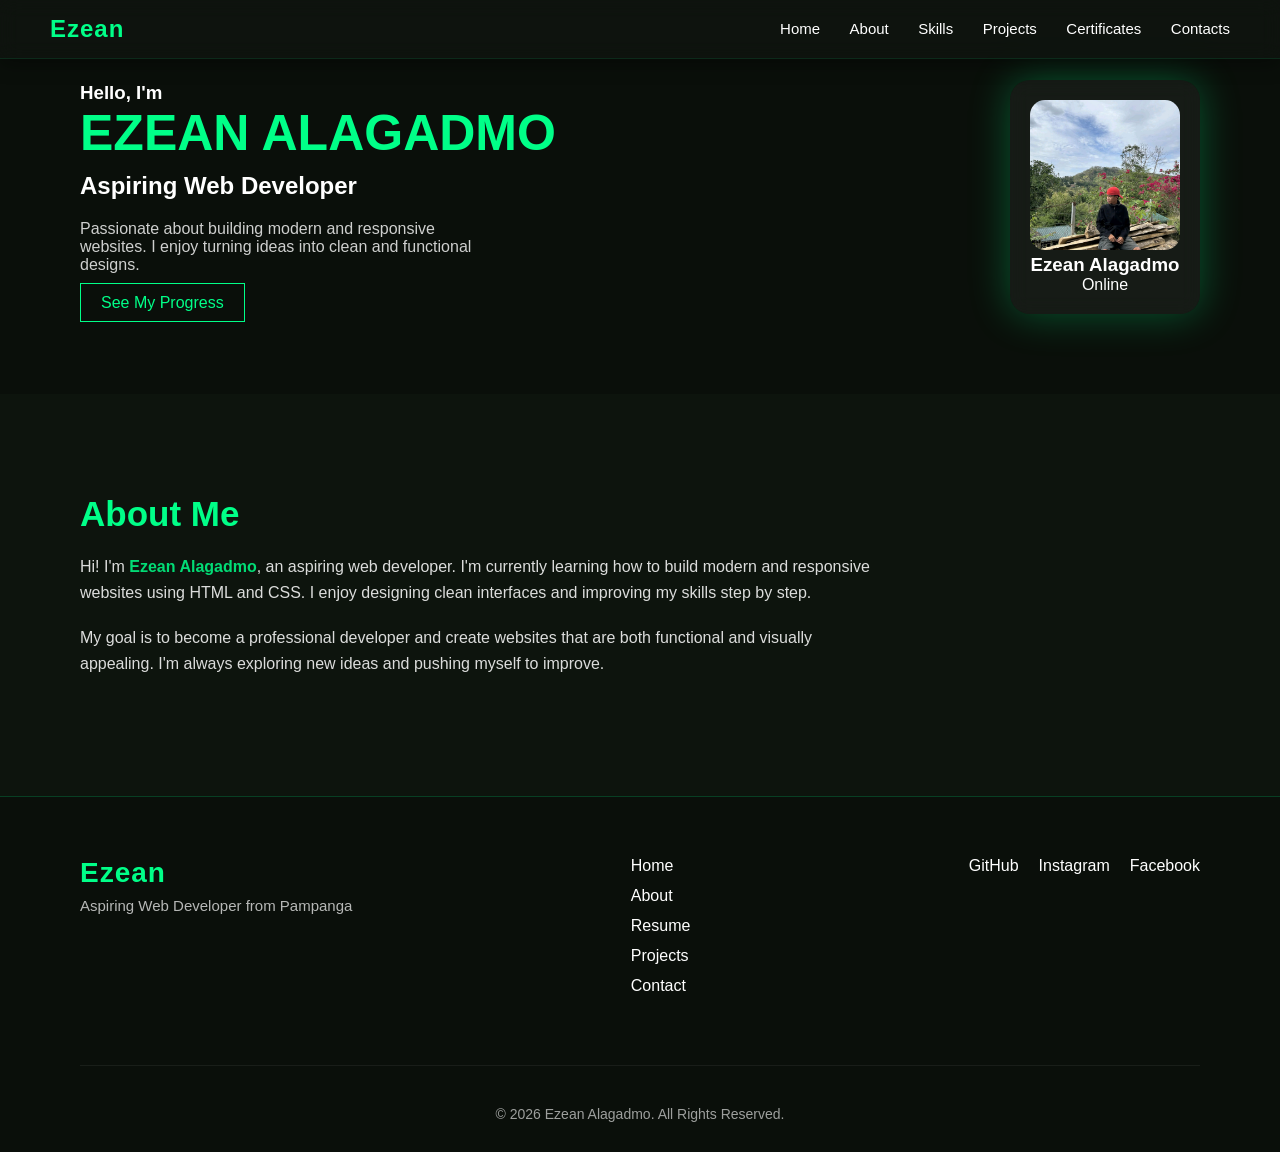
<file: index.html>
<!DOCTYPE html>
<html lang="en">
<head>
    <meta charset="UTF-8">
    <meta name="viewport" content="width=device-width, initial-scale=1.0">
    <title>Ezean Alagadmo | Aspiring Web Developer</title>
    <link rel="stylesheet" href="style.css">
    <link rel="stylesheet" href="navbar.css">
</head>
<body>

    <!-- NAVBAR -->
    <nav>
        <h2 class="logo">Ezean</h2>
        <div class="menu">
            <a href="index.html">Home</a>
            <a href="about.html">About</a>
            <a href="skills.html">Skills</a>
            <a href="projects.html">Projects</a>
            <a href="certificate.html">Certificates</a>
            <a href="contact.html">Contacts</a>
        </div>
    </nav>

    <!-- hero section -->
    <section class="hero">
        <div class="left">
            <h3>Hello, I'm</h3> 
            <h1>EZEAN ALAGADMO</h1>
            <h2>Aspiring Web Developer</h2>
            <p>
                Passionate about building modern and responsive websites.
                I enjoy turning ideas into clean and functional designs.
            </p>
            <a href="MyProgress.html" class="btn">See My Progress</a>
        </div>

        <div class="right">
            <div class="card">
                <img src="picture/EZean pic" alt="Ezean Alagadmo profile">
                <h3>Ezean Alagadmo</h3>
                <p>Online</p>
            </div>
        </div>
    </section>


    <section class="about">
        <div class="about-container">
            <h2>About Me</h2>
            <p>
                Hi! I'm <span>Ezean Alagadmo</span>, an aspiring web developer.
                I'm currently learning how to build modern and responsive websites
                using HTML and CSS. I enjoy designing clean interfaces and improving
                my skills step by step.
            </p>

            <p>
                My goal is to become a professional developer and create websites
                that are both functional and visually appealing. I'm always exploring
                new ideas and pushing myself to improve.
            </p>
        </div>
    </section>

        <!-- FOOTER -->
    <footer>
        <div class="footer-container">
            <div class="footer-left">
                <h2 class="logo">Ezean</h2>
                <p>Aspiring Web Developer from Pampanga</p>
            </div>
            
            <div class="footer-links">
            <a href="index.html">Home</a>
            <a href="about.html">About</a>
            <a href="resume.html">Resume</a>
            <a href="project.html">Projects</a>
            <a href="contact.html">Contact</a>
            </div>

            <div class="footer-social">
                <a href="#" target="_blank">GitHub</a>
                <a href="https://www.instagram.com/" target="_blank">Instagram</a>
                <a href="https://www.facebook.com/ezean.alagadmo.2024/" target="_blank">Facebook</a>
            </div>

            <div class="footer-bottom">
                <p>&copy; 2026 Ezean Alagadmo. All Rights Reserved.</p>
            </div>
        </div>
    </footer>
</body>
</html>
</file>
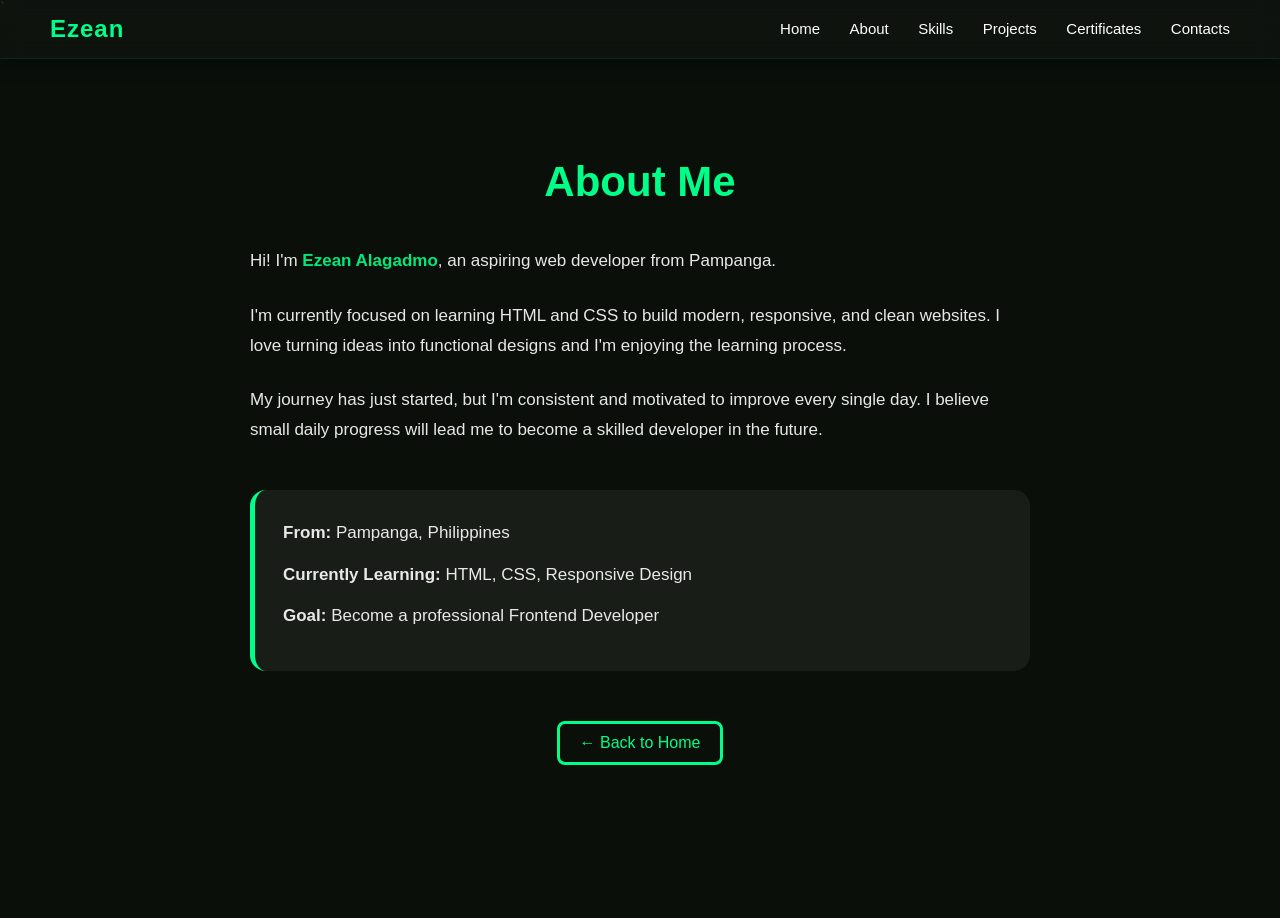
<file: about.html>
<!DOCTYPE html>
<html lang="en">
<head>
    <meta charset="UTF-8">
    <meta name="viewport" content="width=device-width, initial-scale=1.0">
    <title>About Me - Ezean Alagadmo</title>
    <link rel="stylesheet" href="navbar.css">`
    <link rel="stylesheet" href="about.css">
</head>
<body>

      <!-- NAVBAR -->
    <nav>
        <h2 class="logo">Ezean</h2>
        <div class="menu">
            <a href="index.html">Home</a>
            <a href="about.html">About</a>
            <a href="skills.html">Skills</a>
            <a href="projects.html">Projects</a>
            <a href="certificate.html">Certificates</a>
            <a href="contact.html">Contacts</a>
        </div>
    </nav>

    <section class="about-page">
        <div class="about-container">
            <h1>About Me</h1>
            
            <p>
                Hi! I'm <span>Ezean Alagadmo</span>, an aspiring web developer from Pampanga.
            </p>

            <p>
                I'm currently focused on learning HTML and CSS to build modern, responsive, and clean websites. 
                I love turning ideas into functional designs and I'm enjoying the learning process.
            </p>

            <p>
                My journey has just started, but I'm consistent and motivated to improve every single day. 
                I believe small daily progress will lead me to become a skilled developer in the future.
            </p>

            <div class="info-box">
                <p><strong>From:</strong> Pampanga, Philippines</p>
                <p><strong>Currently Learning:</strong> HTML, CSS, Responsive Design</p>
                <p><strong>Goal:</strong> Become a professional Frontend Developer</p>
            </div>

            <a href="index.html" class="btn back-btn">← Back to Home</a>
        </div>
    </section>

</body>
</html>
</file>
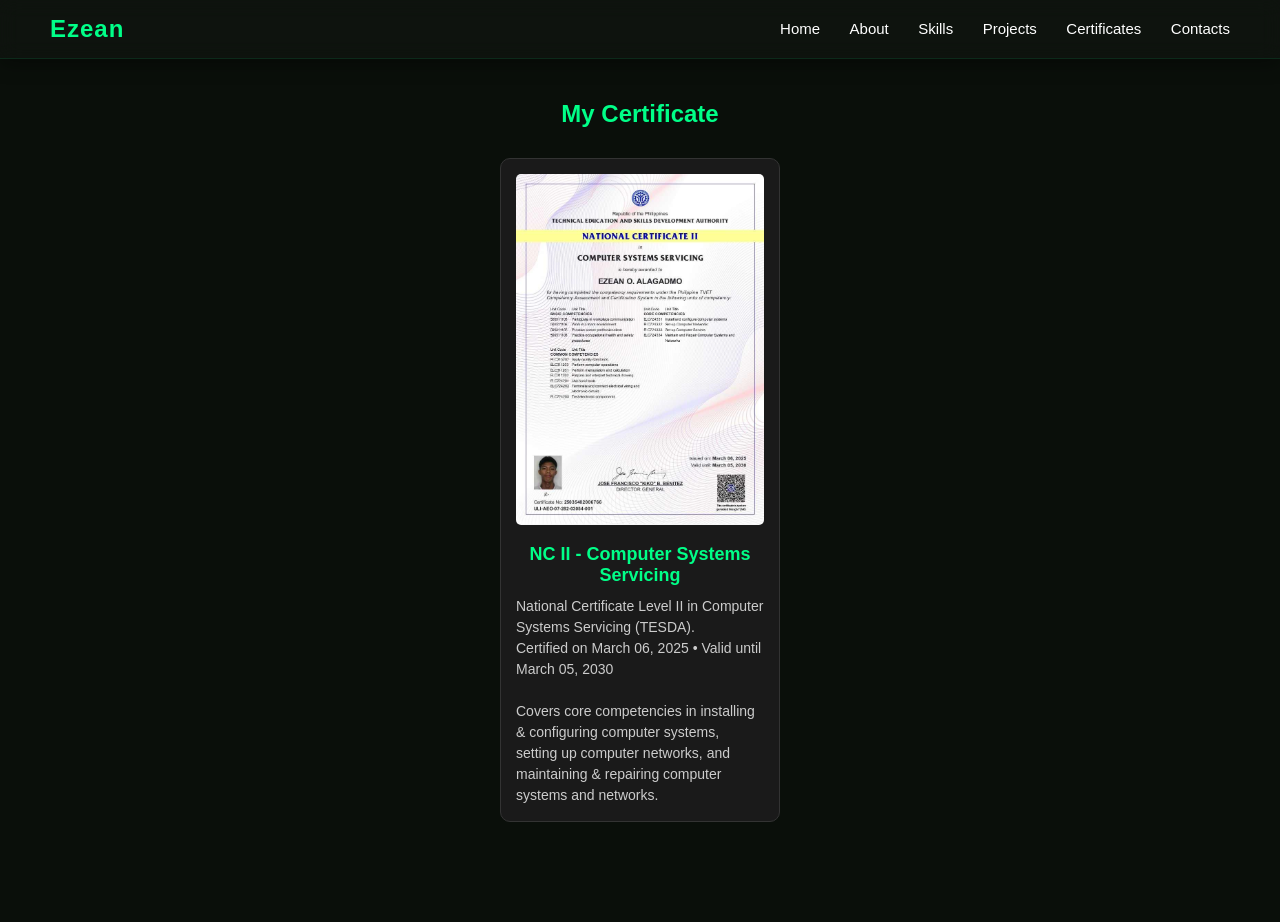
<file: certificate.html>
<!DOCTYPE html>
<html lang="en">
<head>
    <meta charset="UTF-8">
    <meta name="viewport" content="width=device-width, initial-scale=1.0">
    <title>Certificates - Ezean</title>
    <link rel="stylesheet" href="certificate.css">
    <link rel="stylesheet" href="navbar.css">
</head>
<body>

    <!-- NAVBAR -->
    <nav>
        <h2 class="logo">Ezean</h2>
        <div class="menu">
            <a href="index.html">Home</a>
            <a href="about.html">About</a>
            <a href="skills.html">Skills</a>
            <a href="projects.html">Projects</a>
            <a href="certificate.html">Certificates</a>
            <a href="contact.html">Contacts</a>
        </div>
    </nav>

    <section class="certificates">
    <h2>My Certificate</h2>

    <div class="cert-container">

        <div class="cert-card">
    <img src="picture/nc2.jpg" alt="NC II Certificate">
    <h3>NC II - Computer Systems Servicing</h3>
    <p>
        National Certificate Level II in Computer Systems Servicing (TESDA).<br>
        Certified on March 06, 2025 • Valid until March 05, 2030<br><br>
        Covers core competencies in installing & configuring computer systems, setting up computer networks, and maintaining & repairing computer systems and networks.
    </p>
</div>

    </div>
</section>
</body>
</html>
</file>
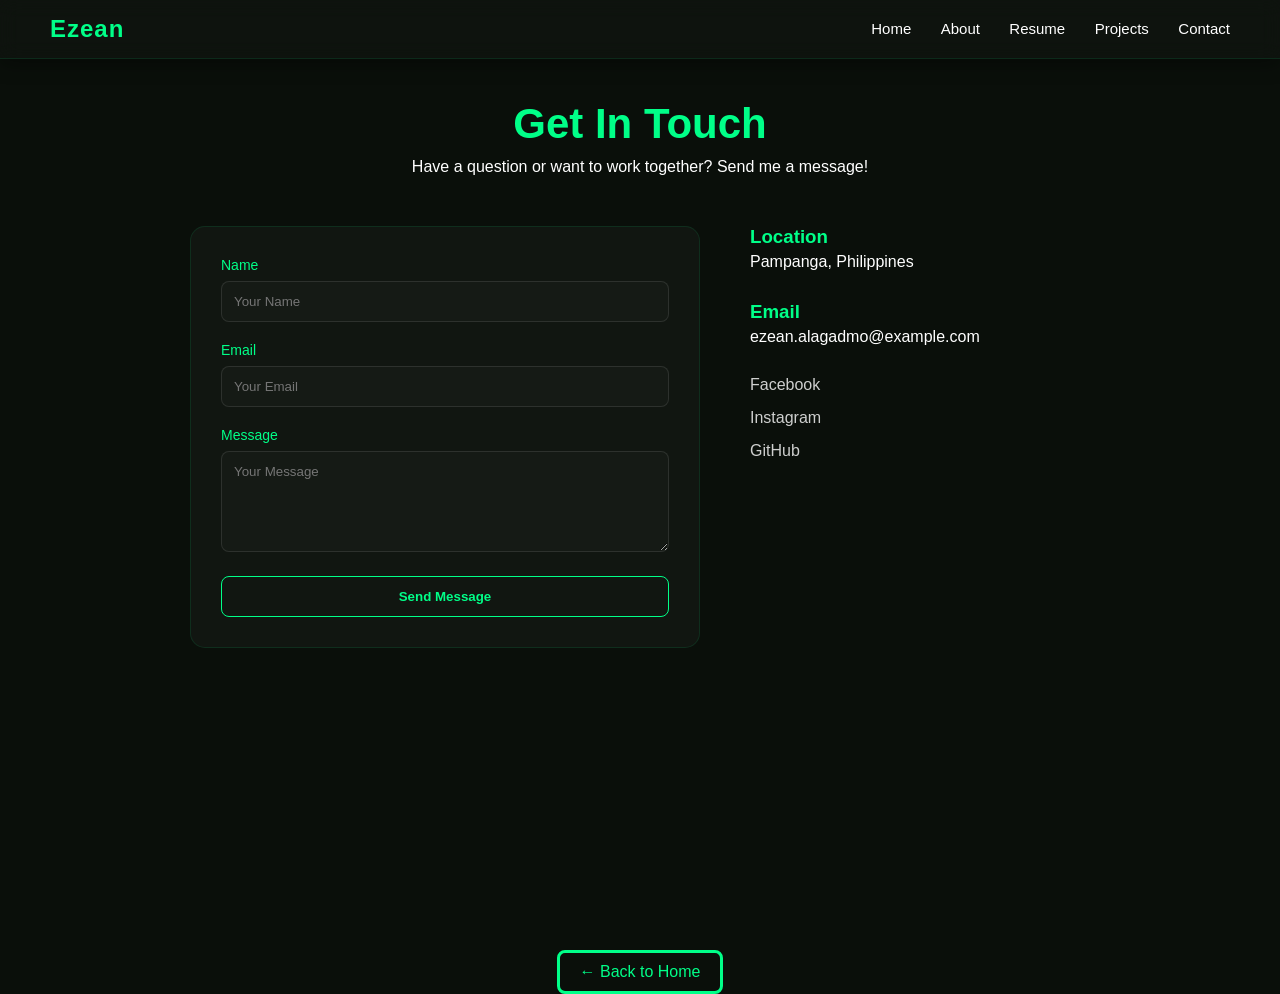
<file: contact.html>
<!DOCTYPE html>
<html lang="en">
<head>
    <meta charset="UTF-8">
    <meta name="viewport" content="width=device-width, initial-scale=1.0">
    <title>Contact Me | Ezean Alagadmo</title>
    <link rel="stylesheet" href="navbar.css">
    <link rel="stylesheet" href="contact.css">
</head>
<body>

    <!-- navbar -->
    <nav>
        <h2 class="logo">Ezean</h2>
        <div class="menu">
            <a href="index.html">Home</a>
            <a href="about.html">About</a>
            <a href="resume.html">Resume</a>
            <a href="project.html">Projects</a>
            <a href="contact.html">Contact</a>
        </div>
    </nav>

    <section class="contact-page">
        <div class="contact-container">
            <div class="contact-header">
                <h1>Get In Touch</h1>
                <p>Have a question or want to work together? Send me a message!</p>
            </div>

            <div class="contact-content">
                <form action="#" class="contact-form">
                    <div class="input-group">
                        <label>Name</label>
                        <input type="text" placeholder="Your Name" required>
                    </div>
                    <div class="input-group">
                        <label>Email</label>
                        <input type="email" placeholder="Your Email" required>
                    </div>
                    <div class="input-group">
                        <label>Message</label>
                        <textarea rows="5" placeholder="Your Message" required></textarea>
                    </div>
                    <button type="submit" class="contact-btn">Send Message</button>
                </form>

                <div class="contact-info">
                    <div class="info-item">
                        <h3>Location</h3>
                        <p>Pampanga, Philippines</p>
                    </div>
                    <div class="info-item">
                        <h3>Email</h3>
                        <p>ezean.alagadmo@example.com</p>
                    </div>
                    <div class="social-links">
                        <a href="https://www.facebook.com/ezean.alagadmo.2024/" target="_blank">Facebook</a>
                        <a href="https://www.instagram.com/" target="_blank">Instagram</a>
                        <a href="#" target="_blank">GitHub</a>
                    </div>
                </div>  
            </div>
        </div>
    </section>

    </div>
    <a href="index.html" class="btn back-btn">← Back to Home</a>
    </div>
</body>
</html>
</file>
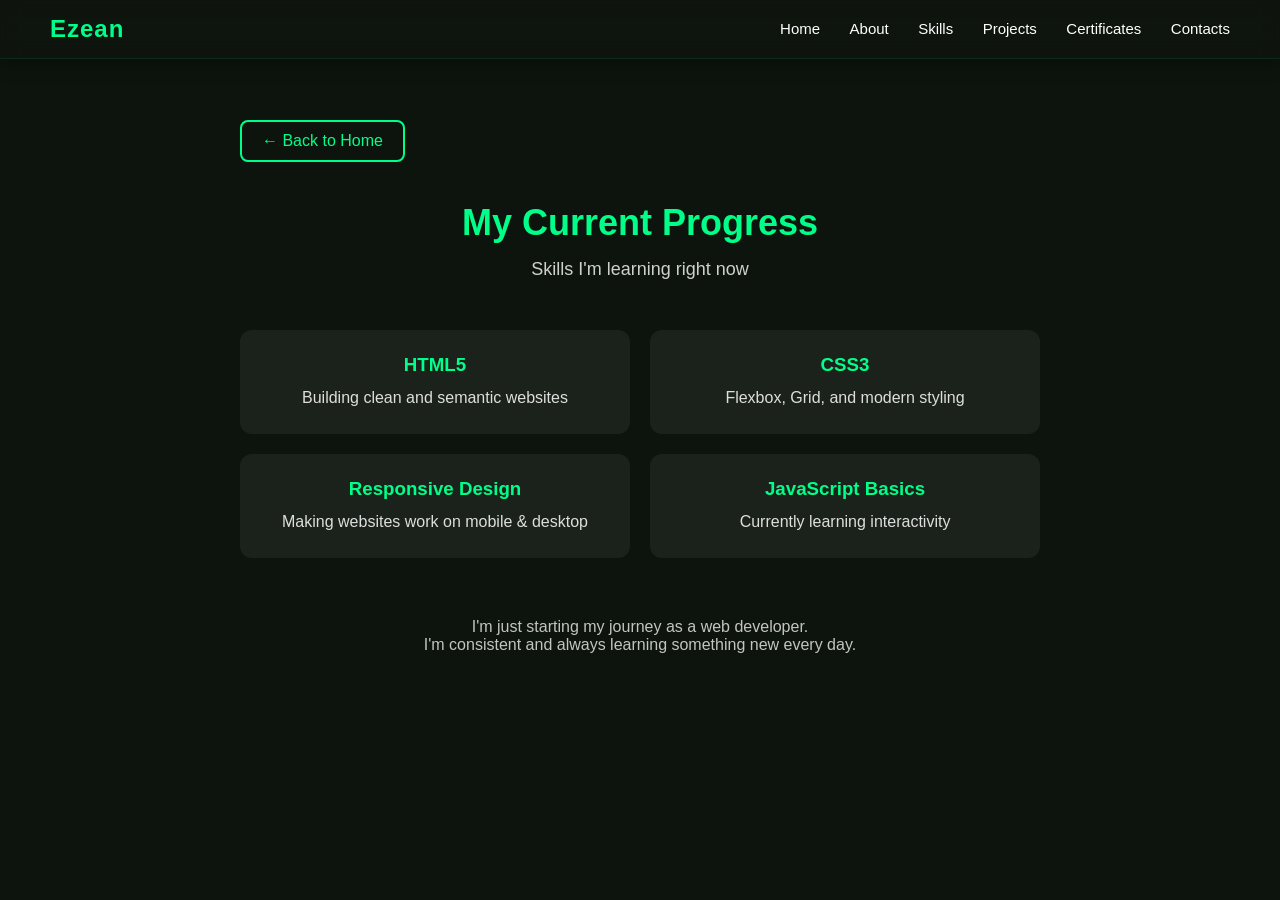
<file: MyProgress.html>
<!DOCTYPE html>
<html lang="en">
<head>
    <meta charset="UTF-8">
    <meta name="viewport" content="width=device-width, initial-scale=1.0">
    <title>Document</title>
    <link rel="stylesheet" href="navbar.css">
    <link rel="stylesheet" href="myprogress.css">
</head>
<body>
    
       <!-- NAVBAR -->
    <nav>
        <h2 class="logo">Ezean</h2>
        <div class="menu">
            <a href="index.html">Home</a>
            <a href="about.html">About</a>
            <a href="skills.html">Skills</a>
            <a href="projects.html">Projects</a>
            <a href="certificate.html">Certificates</a>
            <a href="contact.html">Contacts</a>
        </div>
    </nav>
    
    <!-- MY PROGRESS SECTION -->
<section id="progress" class="progress-section">
    <div class="section-container">
        
        <!-- Back Button -->
        <a href="index.html" class="back-button">
            ← Back to Home
        </a>

        <h2>My Current Progress</h2>
        <p class="section-subtitle">Skills I'm learning right now</p>

        <div class="skills-grid">
            <div class="skill-card">
                <h3>HTML5</h3>
                <p>Building clean and semantic websites</p>
            </div>
            <div class="skill-card">
                <h3>CSS3</h3>
                <p>Flexbox, Grid, and modern styling</p>
            </div>
            <div class="skill-card">
                <h3>Responsive Design</h3>
                <p>Making websites work on mobile & desktop</p>
            </div>
            <div class="skill-card">
                <h3>JavaScript Basics</h3>
                <p>Currently learning interactivity</p>
            </div>
        </div>

        <p class="progress-note">
            I'm just starting my journey as a web developer.<br>
            I'm consistent and always learning something new every day.
        </p>
    </div>
</section>
</body>
</html>
</file>
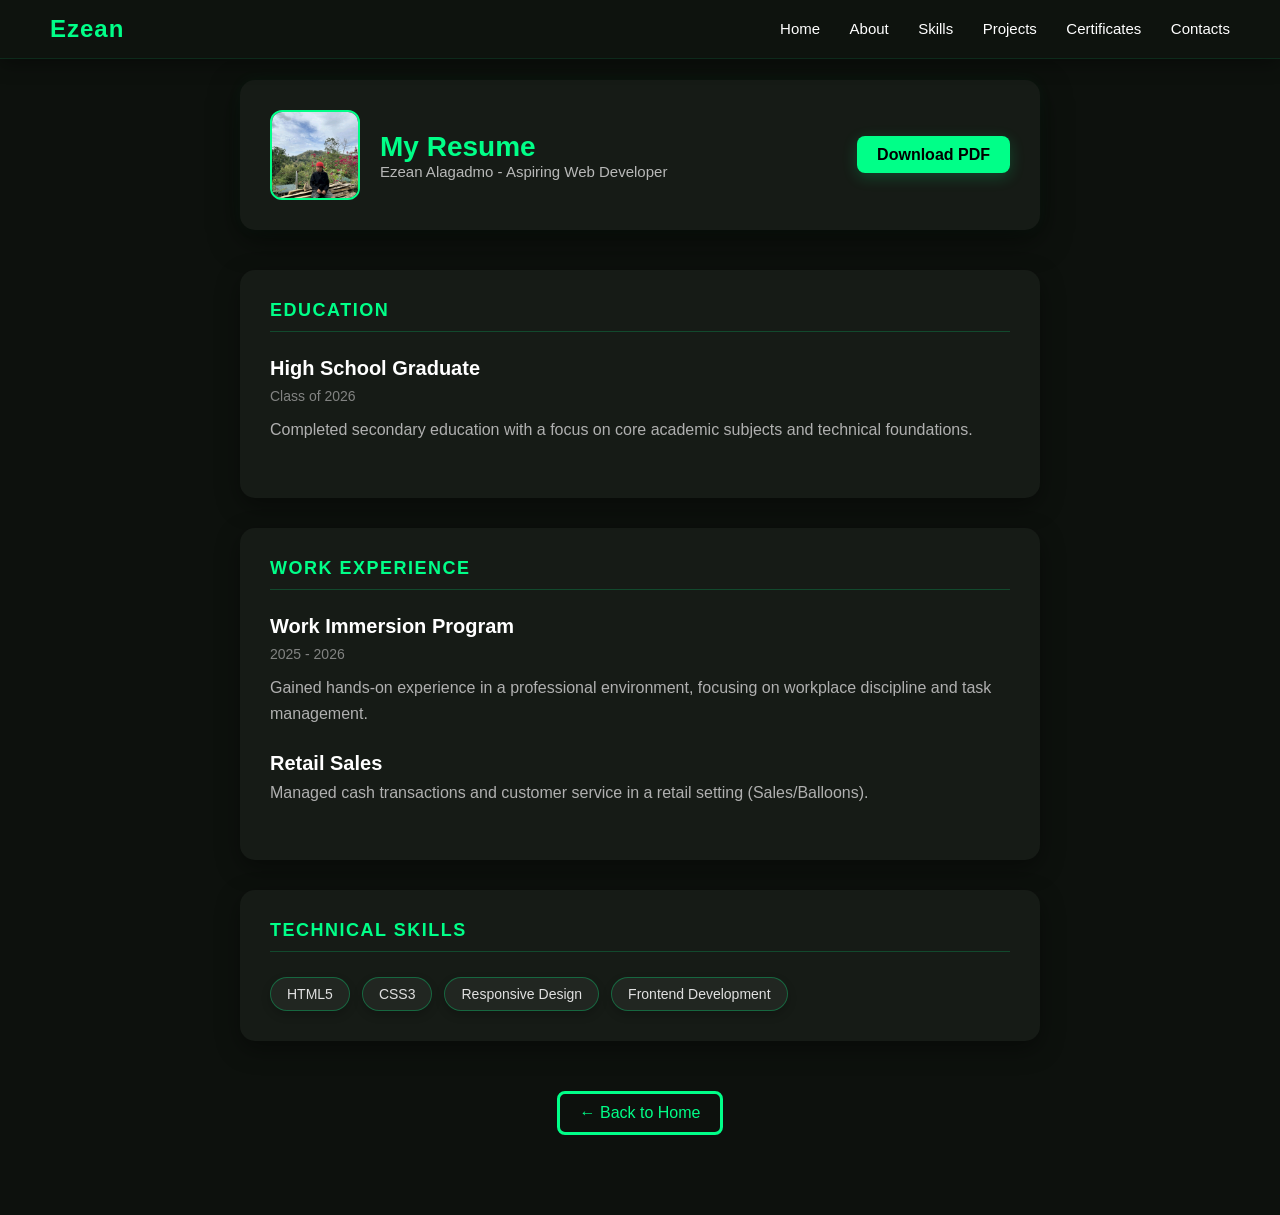
<file: resume.html>
<!DOCTYPE html>
<html lang="en">
<head>
    <meta charset="UTF-8">
    <meta name="viewport" content="width=device-width, initial-scale=1.0">
    <title>Resume | Ezean Alagadmo</title>
    <link rel="stylesheet" href="navbar.css">
    <link rel="stylesheet" href="resume.css">
</head>
<body>

    <!-- NAVBAR -->
    <nav>
        <h2 class="logo">Ezean</h2>
        <div class="menu">
            <a href="index.html">Home</a>
            <a href="about.html">About</a>
            <a href="skills.html">Skills</a>
            <a href="projects.html">Projects</a>
            <a href="certificate.html">Certificates</a>
            <a href="contact.html">Contacts</a>
        </div>
    </nav>

    <section class="resume-page">
        <div class="resume-container">
<header class="resume-header">
                <div class="header-left">
                    <img src="picture/EZean pic" alt="Ezean Alagadmo" class="resume-profile-pic">
                    <div class="header-info">
                        <h1>My Resume</h1>
                        <p>Ezean Alagadmo - Aspiring Web Developer</p>
                    </div>
                </div>
                <div class="header-right">
                    <a href="#" class="download-btn">Download PDF</a>
                </div>
            </header>

            <div class="resume-section">
                <h2>Education</h2>
                <div class="resume-item">
                    <h3>High School Graduate</h3>
                    <p class="date">Class of 2026</p>
                    <p>Completed secondary education with a focus on core academic subjects and technical foundations.</p>
                </div>
            </div>

            <div class="resume-section">
                <h2>Work Experience</h2>
                <div class="resume-item">
                    <h3>Work Immersion Program</h3>
                    <p class="date">2025 - 2026</p>
                    <p>Gained hands-on experience in a professional environment, focusing on workplace discipline and task management.</p>
                </div>
                <div class="resume-item">
                    <h3>Retail Sales</h3>
                    <p>Managed cash transactions and customer service in a retail setting (Sales/Balloons).</p>
                </div>
            </div>

            <div class="resume-section">
                <h2>Technical Skills</h2>
                <div class="skills-list">
                    <span>HTML5</span>
                    <span>CSS3</span>
                    <span>Responsive Design</span>
                    <span>Frontend Development</span>
                </div>
            </div>
        </div>
    </section>
    
    </div>
    <a href="index.html" class="btn back-btn">← Back to Home</a>
    </div>
</body>
</html>
</file>
<file: style.css>
* {
    margin: 0;
    padding: 0;
    box-sizing: border-box;
    font-family: Arial, sans-serif;
}

body {
    background: #0a0f0a;
    color: white;
    
}

.logo {
    color: #00ff88;
}

.menu a {
    margin-left: 20px;
    text-decoration: none;
    color: white;
    transition: 0.3s;
}

.menu a:hover {
    color: #00ff88;
}


/* HERO */
.hero {
    display: flex;
    justify-content: space-between;
    align-items: center;
    padding: 80px;
    background: linear-gradient(rgba(10, 15, 10, 0.75), rgba(10, 15, 10, 0.85)), 
                url('https://static.vecteezy.com/system/resources/thumbnails/017/798/493/small/dark-abstract-green-light-background-with-hexagon-mesh-pattern-decoration-vector.jpg') center/cover no-repeat;
}

/* LEFT */
.left h1 {
    font-size: 50px;
    color: #00ff88;
}

.left h2 {
    margin: 10px 0;
}

.left p {
    max-width: 400px;
    margin: 20px 0;
    opacity: 0.8;
}

.btn {
    padding: 10px 20px;
    border: 1px solid #00ff88;
    color: #00ff88;
    text-decoration: none;
    transition: 0.3s;
}

.btn:hover {
    background: #00ff88;
    color: black;
}

/* RIGHT CARD */
.card {
    background: rgba(255,255,255,0.05);
    padding: 20px;
    border-radius: 20px;
    backdrop-filter: blur(10px);
    text-align: center;
    box-shadow: 0 0 40px rgba(0,255,136,0.3);
}

.card img {
    width: 150px;
    border-radius: 15px;
}

/* ABOUT SECTION */
.about {
    padding: 100px 80px;
    background: #0d140d;
}

.about-container {
    max-width: 800px;
}

.about h2 {
    font-size: 35px;
    color: #00ff88;
    margin-bottom: 20px;
}

.about p {
    margin-bottom: 20px;
    line-height: 1.6;
    opacity: 0.85;
}

.about span {
    color: #00ff88;
    font-weight: bold;
}


/* ========== FOOTER ========== */
footer {
    background: #0a0f0a;
    padding: 60px 80px 30px;
    border-top: 1px solid rgba(0, 255, 136, 0.2);
}

.footer-container {
    max-width: 1200px;
    margin: 0 auto;
    display: flex;
    flex-wrap: wrap;
    justify-content: space-between;
    gap: 40px;
    align-items: flex-start;
}

.footer-left .logo {
    font-size: 28px;
    color: #00ff88;
    margin-bottom: 8px;
}

.footer-left p {
    opacity: 0.7;
    font-size: 15px;
}

/* Footer Links */
.footer-links {
    display: flex;
    flex-direction: column;
    gap: 12px;
}

.footer-links a {
    color: white;
    text-decoration: none;
    transition: 0.3s;
}

.footer-links a:hover {
    color: #00ff88;
}

/* Social Links */
.footer-social {
    display: flex;
    gap: 20px;
}

.footer-social a {
    color: white;
    text-decoration: none;
    transition: 0.3s;
}

.footer-social a:hover {
    color: #00ff88;
}

/* Bottom Copyright */
.footer-bottom {
    width: 100%;
    text-align: center;
    padding-top: 40px;
    margin-top: 30px;
    border-top: 1px solid rgba(255,255,255,0.1);
    opacity: 0.6;
    font-size: 14px;
}

@media (max-width: 768px) {
    .footer-container {
        flex-direction: column;
        text-align: center;
    }
    
    .footer-links {
        align-items: center;
    }
}
</file>
<file: navbar.css>
* {
    margin: 0;
    padding: 0;
    box-sizing: border-box;
    font-family: Arial, sans-serif;
}

/* NAVBAR */
nav {
    top: 0;
    left: 0;
    width: 100%;
    display: flex;
    justify-content: space-between;
    align-items: center; /* Added to keep logo and menu aligned */
    padding: 15px 50px;
    position: fixed;
    z-index: 1000;
    
    /* The "Not Dry" additions */
    background: rgba(16, 21, 16, 0.8); /* Dark tint so the blur looks better */
    backdrop-filter: blur(10px); 
    border-bottom: 1px solid rgba(0, 255, 136, 0.1); /* Subtle neon line */
    box-shadow: 0 4px 20px rgba(0, 0, 0, 0.4); /* Added depth */
}

.logo {
    color: #00ff88;
    font-weight: bold;
    font-size: 24px;
    letter-spacing: 1px;
}

.menu a {
    margin-left: 25px;
    text-decoration: none;
    color: white;
    font-size: 15px;
    transition: 0.3s ease;
}

.menu a:hover {
    color: #00ff88;
    text-shadow: 0 0 8px rgba(0, 255, 136, 0.5); /* Subtle glow on hover */
}

/* Added active state */
.menu a.active {
    color: #00ff88;
    border-bottom: 2px solid #00ff88;
    padding-bottom: 5px;
}
</file>
<file: about.css>
* {
    margin: 0;
    padding: 0;
    box-sizing: border-box;
    font-family: Arial, sans-serif;
}

body {
    background: #0a0f0a;
    color: white;
}
/* ABOUT PAGE */
.about-page {
    padding: 140px 80px 120px;
    background: #0a0f0a;
    min-height: 100vh;
}

.about-container {
    max-width: 780px;
    margin: 0 auto;
}

.about-page h1 {
    font-size: 42px;
    color: #00ff88;
    text-align: center;
    margin-bottom: 40px;
}

.about-page p {
    font-size: 17px;
    line-height: 1.75;
    margin-bottom: 25px;
    opacity: 0.9;
}

.about-page span {
    color: #00ff88;
    font-weight: bold;
}

.info-box {
    background: rgba(255,255,255,0.06);
    padding: 28px;
    border-radius: 16px;
    margin: 45px 0;
    border-left: 5px solid #00ff88;
}

.info-box p {
    margin-bottom: 12px;
}

.back-btn {
    display: block;
    margin: 50px auto 0;
    width: fit-content;
    text-decoration: none;
    padding: 10px 20px;
    color: #00ff88;
    border: solid #00ff88;
    border-radius: 8px;
    transition: 0.3s;
}

.back-btn:hover{
    color: black;
    background: #00ff88;
}
</file>
<file: certificate.css>
/* PAGE BACKGROUND (so it matches your navbar theme) */
body {
    background: #0a0f0a;
    color: white;
}
/* MAIN SECTION */
.certificates {
    padding: 100px 20px;
    text-align: center;
}

.certificates h2 {
    color: #00ff88;
    margin-bottom: 30px;
}

/* FLEXBOX CONTAINER */
.cert-container {
    display: flex;
    justify-content: center;
    flex-wrap: wrap;
    gap: 20px;
}

/* THE CARD */
.cert-card {
    width: 280px;
    padding: 15px;
    background: #1a1a1a; /* Solid dark background is simpler than glassmorphism */
    border: 1px solid #333;
    border-radius: 10px;
    transition: 0.3s; /* Simple, smooth transition */
}

/* THE IMAGE */
.cert-card img {
    width: 100%;
    border-radius: 5px;
}

/* THE TEXT */
.cert-card h3 {
    color: #00ff88;
    margin: 15px 0 10px;
    font-size: 18px;
}

.cert-card p {
    font-size: 14px;
    line-height: 1.5;
    color: #ccc;
    text-align: left;
}

/* SIMPLE HOVER */
.cert-card:hover {
    border-color: #00ff88;
    transform: translateY(-5px);
}
</file>
<file: contact.css>
* {
    margin: 0;
    padding: 0;
    box-sizing: border-box;
    font-family: Arial, sans-serif;
}

body {
    background: #0a0f0a;
    color: white;
}

.contact-page {
    padding: 100px 20px;
    min-height: 100vh;
    display: flex;
    justify-content: center;
}

.contact-container {
    max-width: 900px;
    width: 100%;
}

.contact-header {
    text-align: center;
    margin-bottom: 50px;
}

.contact-header h1 {
    font-size: 42px;
    color: #00ff88;
    margin-bottom: 10px;
}

.contact-content {
    display: grid;
    grid-template-columns: 1.5fr 1fr;
    gap: 50px;
}

/* FORM STYLING */
.contact-form {
    background: rgba(255, 255, 255, 0.03);
    padding: 30px;
    border-radius: 15px;
    border: 1px solid rgba(0, 255, 136, 0.1);
}

.input-group {
    margin-bottom: 20px;
}

.input-group label {
    display: block;
    margin-bottom: 8px;
    color: #00ff88;
    font-size: 14px;
}

.input-group input, 
.input-group textarea {
    width: 100%;
    padding: 12px;
    background: #151a15;
    border: 1px solid rgba(255, 255, 255, 0.1);
    color: white;
    border-radius: 8px;
    outline: none;
    transition: 0.3s;
}

.input-group input:focus, 
.input-group textarea:focus {
    border-color: #00ff88;
    box-shadow: 0 0 10px rgba(0, 255, 136, 0.2);
}

.contact-btn {
    width: 100%;
    padding: 12px;
    background: transparent;
    border: 1px solid #00ff88;
    color: #00ff88;
    font-weight: bold;
    border-radius: 8px;
    cursor: pointer;
    transition: 0.3s;
}

.contact-btn:hover {
    background: #00ff88;
    color: black;
}

/* INFO STYLING */
.contact-info h3 {
    color: #00ff88;
    margin-bottom: 5px;
}

.info-item {    
    margin-bottom: 30px;
}

.social-links {
    display: flex;
    flex-direction: column;
    gap: 15px;              
}

.social-links a {
    color: white;
    text-decoration: none;
    opacity: 0.8;
    transition: 0.3s;
}

.social-links a:hover {
    color: #00ff88;
    opacity: 1;
    padding-left: 5px;
}

.back-btn {
    display: block;
    margin: 50px auto 0;
    width: fit-content;
    text-decoration: none;
    padding: 10px 20px;
    color: #00ff88;
    border: solid #00ff88;
    border-radius: 8px;
    transition: 0.3s;
}

.back-btn:hover{
    color: black;
    background: #00ff88;
}

/* Responsive */
@media (max-width: 768px) {
    .contact-content {
        grid-template-columns: 1fr;
    }
}
</file>
<file: myprogress.css>
* {
    margin: 0;
    padding: 0;
    box-sizing: border-box;
    font-family: Arial, sans-serif;
}

body {
    background: #0a0f0a;
    color: white;
}


/* MY PROGRESS SECTION - Simple Version */
.progress-section {
    padding: 120px 80px;
    background: #0d140d;
    min-height: 100vh;
}

.section-container {
    max-width: 800px;
    margin: 0 auto;
}

.progress-section h2 {
    font-size: 36px;
    color: #00ff88;
    text-align: center;
    margin-bottom: 15px;
}

.section-subtitle {
    text-align: center;
    opacity: 0.8;
    margin-bottom: 50px;
    font-size: 18px;
}

.skills-grid {
    display: grid;
    grid-template-columns: repeat(auto-fit, minmax(260px, 1fr));
    gap: 20px;
}

.skill-card {
    background: rgba(255,255,255,0.06);
    padding: 24px;
    border-radius: 12px;
    text-align: center;
    transition: 0.3s;
}

.skill-card:hover {
    transform: translateY(-10px);
}

.skill-card h3 {
    color: #00ff88;
    margin-bottom: 10px;
}

.skill-card p {
    opacity: 0.85;
    line-height: 1.5;
}

.progress-note {
    text-align: center;
    margin-top: 60px;
    opacity: 0.75;
    font-size: 16px;
}

/* Simple Back Button */
.back-button {
    display: inline-block;
    color: #00ff88;
    text-decoration: none;
    padding: 10px 20px;
    border: 2px solid #00ff88;
    border-radius: 8px;
    margin-bottom: 40px;
    transition: 0.3s;
}

.back-button:hover {
    background: #00ff88;
    color: black;
}
</file>
<file: resume.css>
/* 1. THE BASICS */
* {
    margin: 0;
    padding: 0;
    box-sizing: border-box;
    font-family: 'Segoe UI', Tahoma, Geneva, Verdana, sans-serif;
}

body {
    background: #0d110d; /* Deep dark green-tinted black */
    color: #e0e0e0;
    padding: 80px 20px;
}

.resume-container {
    max-width: 800px;
    margin: 0 auto;
}

/* 2. HEADER BOX */
.resume-header {
    background: #161b16; 
    padding: 30px;
    border-radius: 15px;
    display: flex;
    justify-content: space-between;
    align-items: center;
    margin-bottom: 40px;
    /* Soft glow shadow */
    box-shadow: 0 10px 30px rgba(0, 0, 0, 0.5), 0 0 15px rgba(0, 255, 136, 0.05);
}

.header-left {
    display: flex;
    align-items: center;
    gap: 20px;
}

.resume-profile-pic {
    width: 90px;
    height: 90px;
    border-radius: 12px;
    object-fit: cover;
    border: 2px solid #00ff88;
}

.header-info h1 {
    color: #00ff88;
    font-size: 28px;
}

.header-info p {
    font-size: 15px;
    opacity: 0.8;
}

/* 3. DOWNLOAD BUTTON */
.download-btn {
    padding: 10px 20px;
    background: #00ff88;
    color: #000;
    text-decoration: none;
    font-weight: bold;
    border-radius: 8px;
    transition: 0.3s;
    box-shadow: 0 4px 15px rgba(0, 255, 136, 0.2);
}

.download-btn:hover {
    box-shadow: 0 6px 20px rgba(75, 195, 139, 0.4);
}

/* 4. CONTENT CARDS */
.resume-section {
    background: #161b16;
    padding: 30px;
    border-radius: 15px;
    margin-bottom: 30px;
    box-shadow: 0 8px 24px rgba(0, 0, 0, 0.4);
}

.resume-section h2 {
    color: #00ff88;
    font-size: 18px;
    text-transform: uppercase;
    letter-spacing: 1.5px;
    margin-bottom: 25px;
    border-bottom: 1px solid rgba(0, 255, 136, 0.2);
    padding-bottom: 10px;
}

.resume-item {
    margin-bottom: 25px;
}

.resume-item h3 {
    font-size: 20px;
    margin-bottom: 5px;
    color: #fff;
}

.date {
    font-size: 14px;
    color: #00ff88;
    opacity: 0.7;
    margin-bottom: 10px;
}

.resume-item p {
    line-height: 1.6;
    color: #b0b0b0;
}

/* 5. SKILLS PILLS */
.skills-list {
    display: flex;
    flex-wrap: wrap;
    gap: 12px;
}

.skills-list span {
    background: rgba(255, 255, 255, 0.05);
    border: 1px solid rgba(0, 255, 136, 0.3);
    padding: 8px 16px;
    border-radius: 50px; /* Pill shape */
    font-size: 14px;
    box-shadow: 0 4px 10px rgba(0, 0, 0, 0.2);
}

.back-btn {
    display: block;
    margin: 50px auto 0;
    width: fit-content;
    text-decoration: none;
    padding: 10px 20px;
    color: #00ff88;
    border: solid #00ff88;
    border-radius: 8px;
    transition: 0.3s;
}

.back-btn:hover{
    color: black;
    background: #00ff88;
}
</file>
